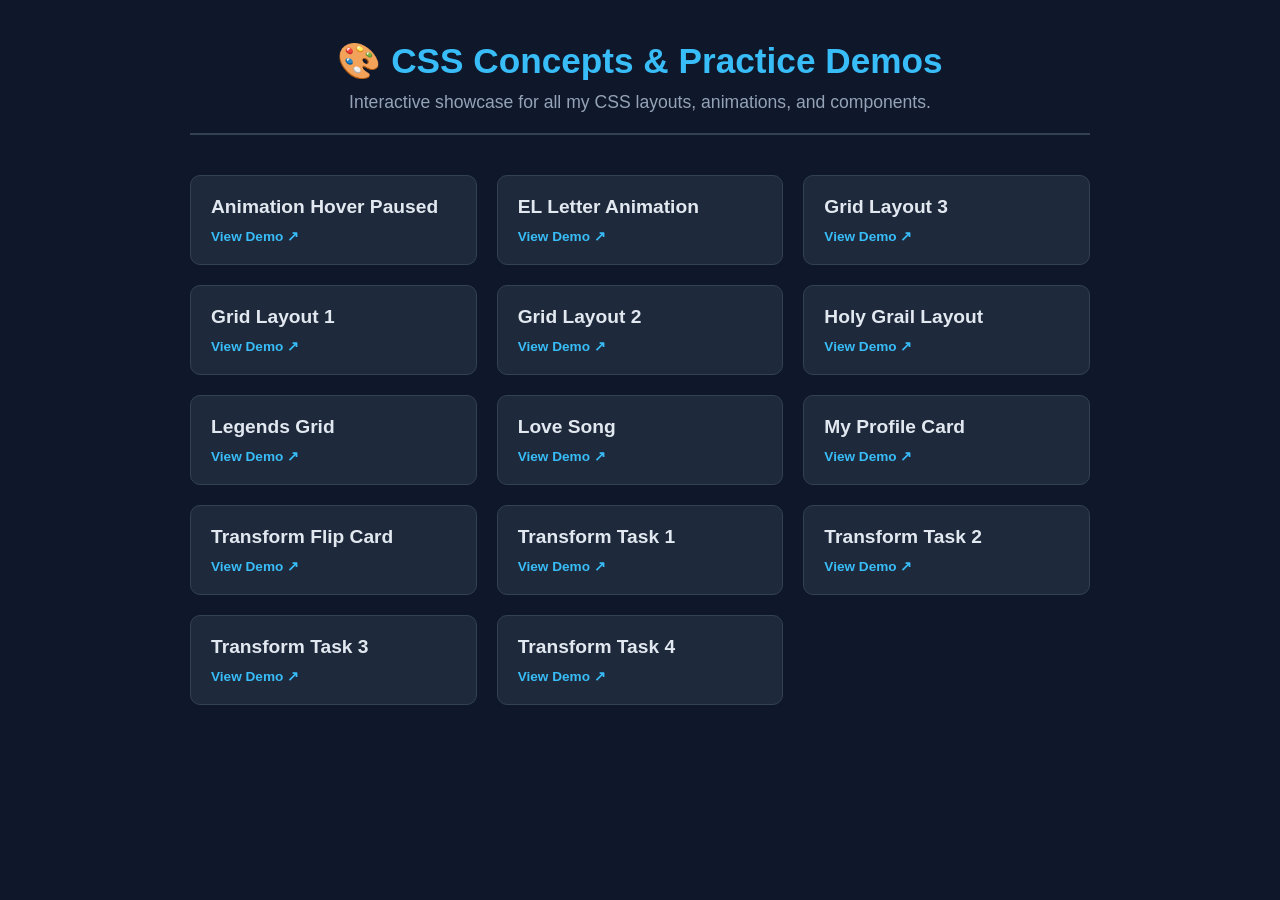
<file: index.html>
<!DOCTYPE html>
<html lang="en">
<head>
  <meta charset="UTF-8">
  <meta name="viewport" content="width=device-width, initial-scale=1.0">
  <title>CSS Concepts & Practices Showcase</title>
  <style>
    * {
      box-sizing: border-box;
      margin: 0;
      padding: 0;
    }
    body {
      font-family: 'Segoe UI', Tahoma, Geneva, Verdana, sans-serif;
      background-color: #0f172a;
      color: #f8fafc;
      padding: 40px 20px;
      min-height: 100vh;
    }
    .container {
      max-width: 900px;
      margin: 0 auto;
    }
    header {
      text-align: center;
      margin-bottom: 40px;
      border-bottom: 2px solid #334155;
      padding-bottom: 20px;
    }
    h1 {
      color: #38bdf8;
      font-size: 2.2rem;
      margin-bottom: 10px;
    }
    p {
      color: #94a3b8;
      font-size: 1.1rem;
    }
    .grid {
      display: grid;
      grid-template-columns: repeat(auto-fit, minmax(250px, 1fr));
      gap: 20px;
    }
    .card {
      background-color: #1e293b;
      border: 1px solid #334155;
      border-radius: 10px;
      padding: 20px;
      text-decoration: none;
      color: #f8fafc;
      transition: transform 0.2s ease, border-color 0.2s ease;
      display: flex;
      flex-direction: column;
      justify-content: space-between;
    }
    .card:hover {
      transform: translateY(-5px);
      border-color: #38bdf8;
    }
    .card h3 {
      font-size: 1.2rem;
      color: #e2e8f0;
      margin-bottom: 10px;
    }
    .card span {
      font-size: 0.85rem;
      color: #38bdf8;
      font-weight: bold;
    }
  </style>
</head>
<body>

  <div class="container">
    <header>
      <h1>🎨 CSS Concepts & Practice Demos</h1>
      <p>Interactive showcase for all my CSS layouts, animations, and components.</p>
    </header>

    <div class="grid">
      <a href="./AnimationHoverPaused/index.html" class="card" target="_blank">
        <h3>Animation Hover Paused</h3>
        <span>View Demo ↗</span>
      </a>

      <a href="./EL%20Letter%20Animation/index.html" class="card" target="_blank">
        <h3>EL Letter Animation</h3>
        <span>View Demo ↗</span>
      </a>

      <a href="./Grid%20Layout%203/index.html" class="card" target="_blank">
        <h3>Grid Layout 3</h3>
        <span>View Demo ↗</span>
      </a>

      <a href="./Grid%20Layout1/index.html" class="card" target="_blank">
        <h3>Grid Layout 1</h3>
        <span>View Demo ↗</span>
      </a>

      <a href="./Grid%20Layout2/index.html" class="card" target="_blank">
        <h3>Grid Layout 2</h3>
        <span>View Demo ↗</span>
      </a>

      <a href="./Holy%20Grail%20Layout/index.html" class="card" target="_blank">
        <h3>Holy Grail Layout</h3>
        <span>View Demo ↗</span>
      </a>

      <a href="./legends-grid/index.html" class="card" target="_blank">
        <h3>Legends Grid</h3>
        <span>View Demo ↗</span>
      </a>

      <a href="./LoveSong/index.html" class="card" target="_blank">
        <h3>Love Song</h3>
        <span>View Demo ↗</span>
      </a>

      <a href="./my-profile-card/index.html" class="card" target="_blank">
        <h3>My Profile Card</h3>
        <span>View Demo ↗</span>
      </a>

      <a href="./Transform-flipCard/index.html" class="card" target="_blank">
        <h3>Transform Flip Card</h3>
        <span>View Demo ↗</span>
      </a>

      <a href="./Transform-task1/index.html" class="card" target="_blank">
        <h3>Transform Task 1</h3>
        <span>View Demo ↗</span>
      </a>

      <a href="./Transform-task2/index.html" class="card" target="_blank">
        <h3>Transform Task 2</h3>
        <span>View Demo ↗</span>
      </a>

      <a href="./Transform-task3/index.html" class="card" target="_blank">
        <h3>Transform Task 3</h3>
        <span>View Demo ↗</span>
      </a>

      <a href="./Transform-task4/index.html" class="card" target="_blank">
        <h3>Transform Task 4</h3>
        <span>View Demo ↗</span>
      </a>
    </div>
  </div>

</body>
</html>
</file>
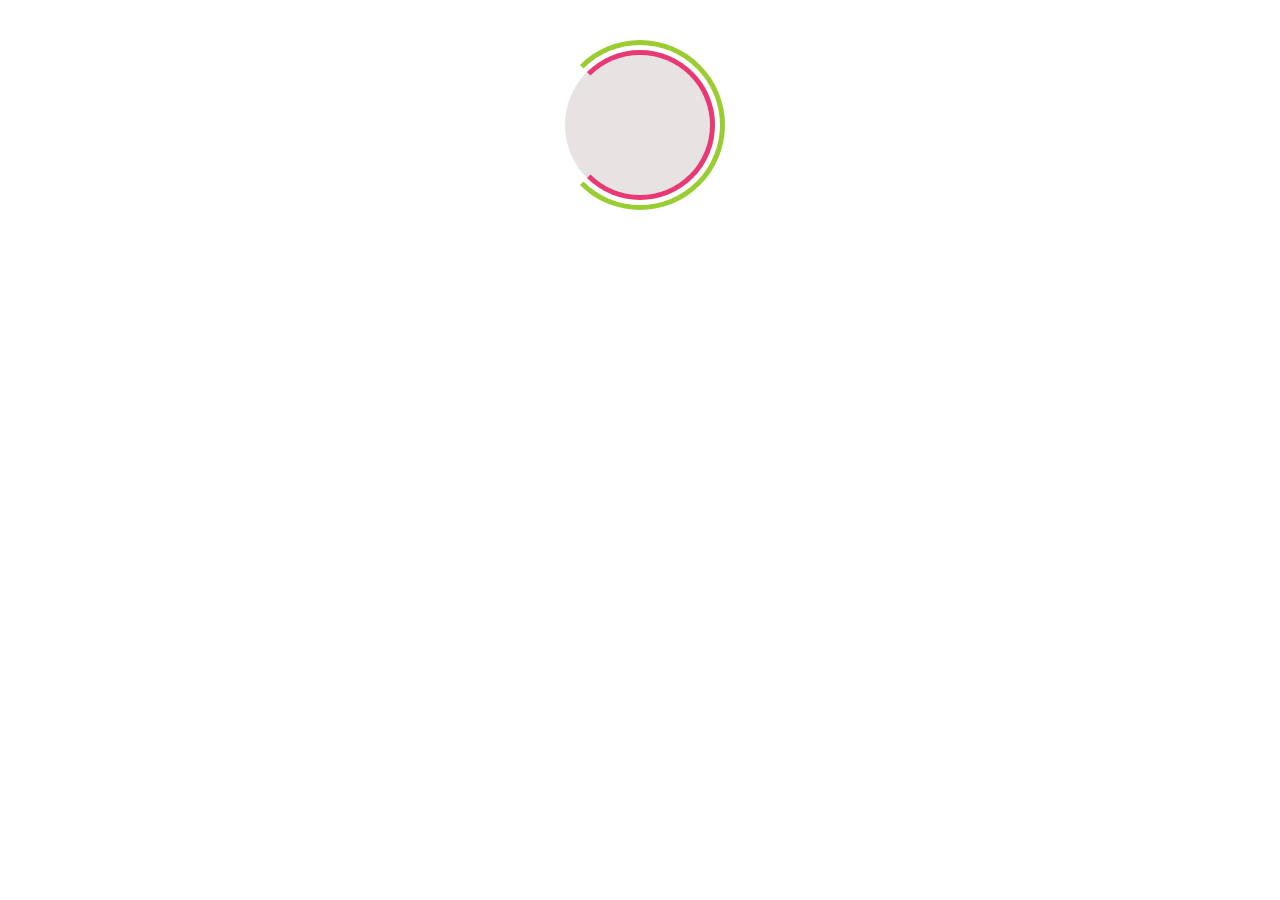
<file: AnimationHoverPaused/index.html>
<!DOCTYPE html>
<html lang="en">
<head>
    <meta charset="UTF-8">
    <meta name="viewport" content="width=device-width, initial-scale=1.0">
    <link rel="stylesheet" href="style.css">
    <title>Document</title>
</head>
<body>
<div>
    <h1></h1>
</div>
</body>
</html>
</file>
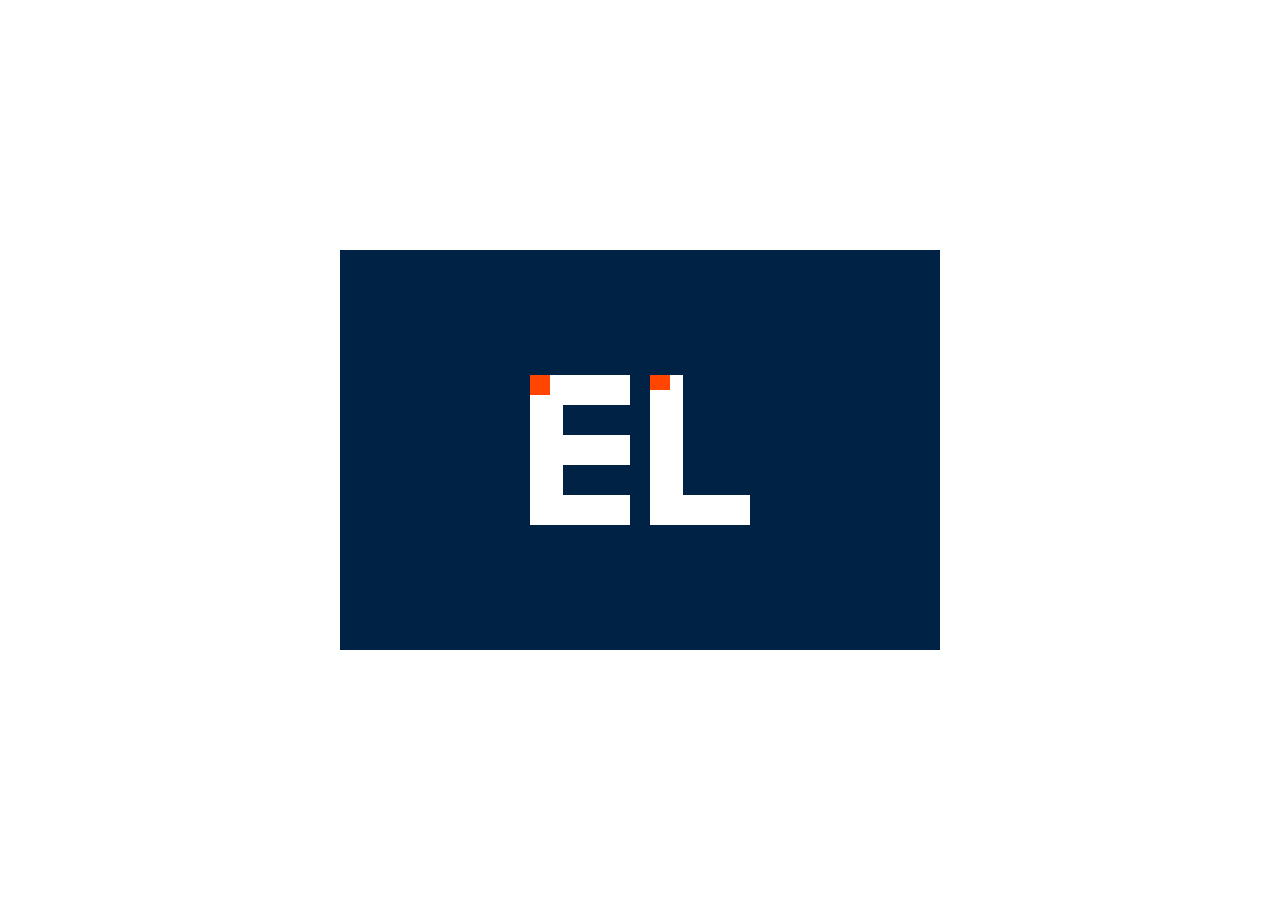
<file: EL Letter Animation/index.html>
<!DOCTYPE html>
<html lang="en">
<head>
    <meta charset="UTF-8">
    <meta name="viewport" content="width=device-width, initial-scale=1.0">
    <link rel="stylesheet" href="style.css">
    <title>Document</title>
</head>
<body>
<div class="parent">

<div class="E">
  <div class="first"></div>
  <div class="sec"></div>
  <div class="third"></div>
  <div class="fourth"></div>

</div>
<div class="L">
  <div class="Pone"></div>
  <div class="Ptwo"></div>
</div>

</div>
</body>
</html>
</file>
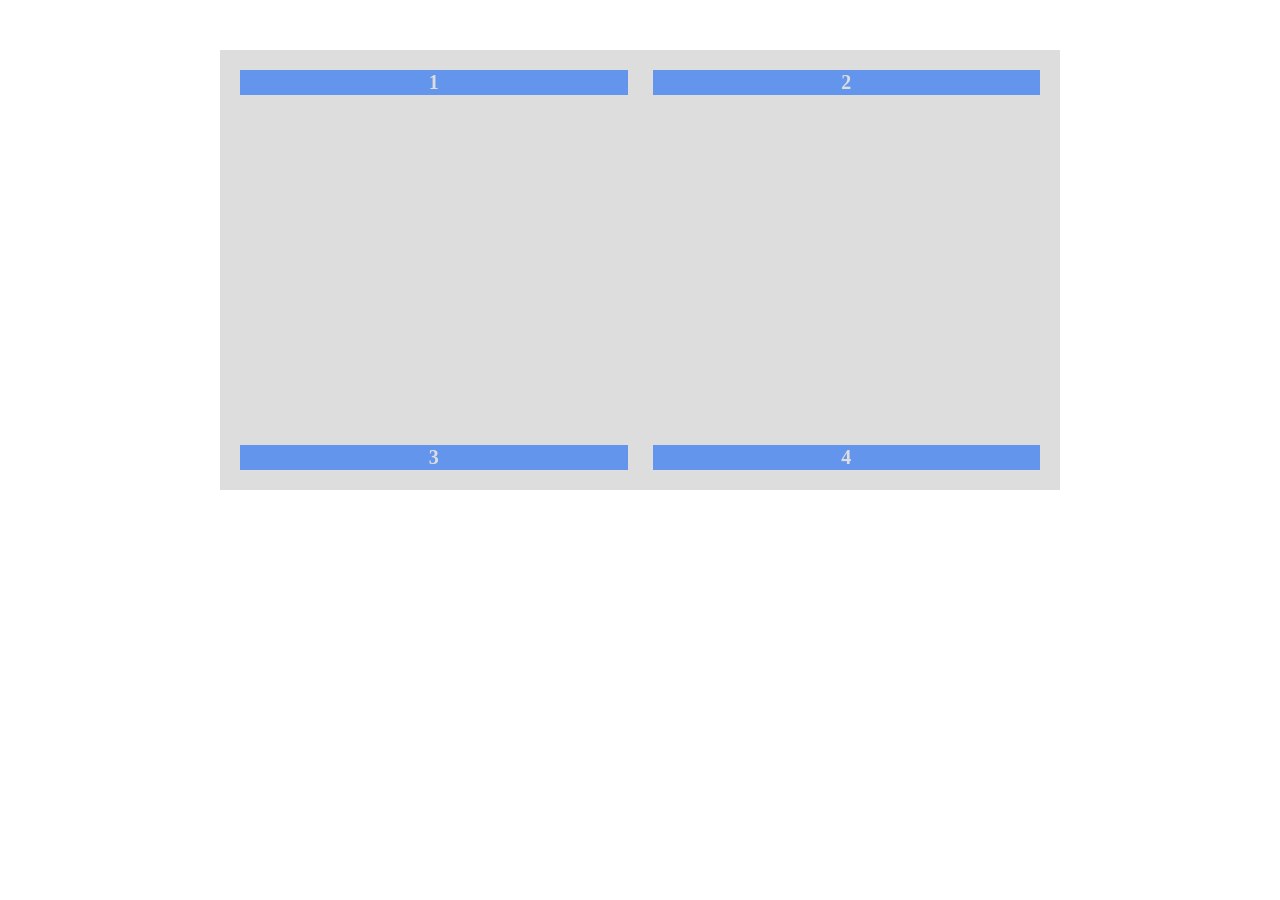
<file: Grid Layout 3/index.html>
<!DOCTYPE html>
<html lang="en">
<head>
    <meta charset="UTF-8">
    <meta name="viewport" content="width=device-width, initial-scale=1.0">
    <link rel="stylesheet" href="style.css">
    <title>Document</title>
</head>
<body>

<div class="grid">
  <div>1</div>
  <div>2</div>
  <div>3</div>
  <div>4</div>
</div>

</body>
</html>
</file>
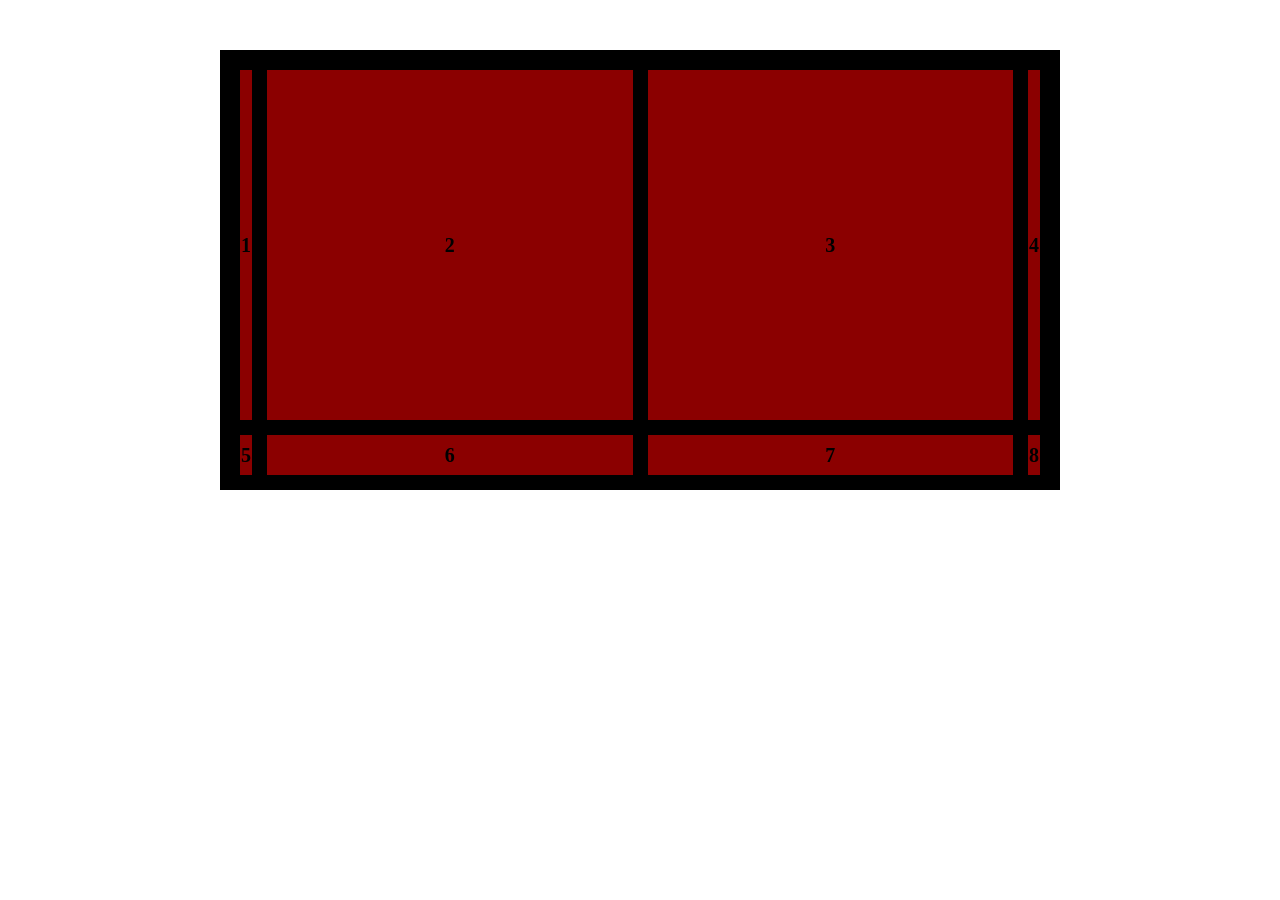
<file: Grid Layout1/index.html>
<!DOCTYPE html>
<html lang="en">
<head>
    <meta charset="UTF-8">
    <meta name="viewport" content="width=device-width, initial-scale=1.0">
    <link rel="stylesheet" href="style.css">
    <title>Document</title>
</head>
<body>

<div class="grid">
  <div>1</div>
  <div>2</div>
  <div>3</div>
  <div>4</div>
  <div>5</div>
  <div>6</div>
  <div>7</div>
  <div>8</div>
</div>

</body>
</html>
</file>
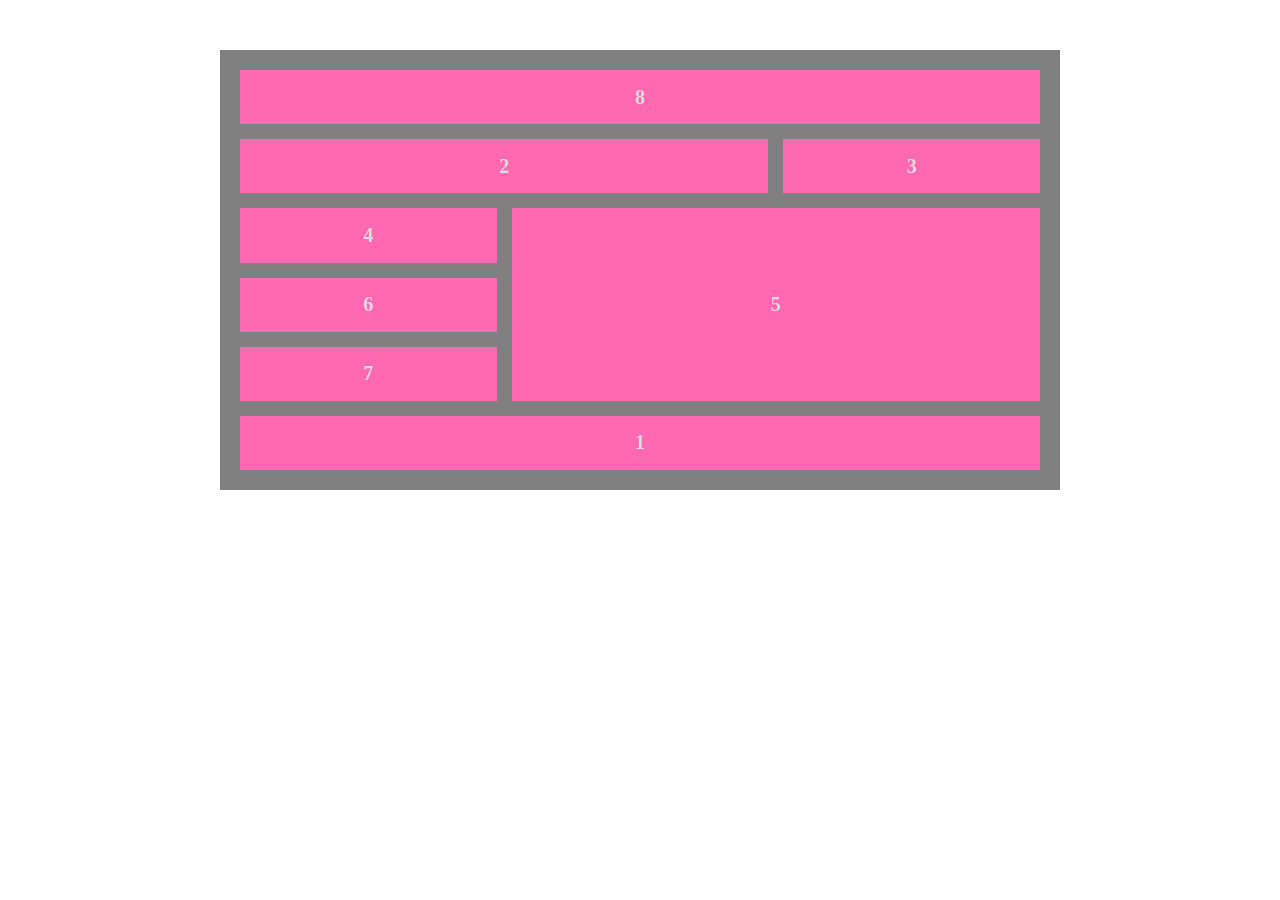
<file: Grid Layout2/index.html>
<!DOCTYPE html>
<html lang="en">
<head>
    <meta charset="UTF-8">
    <meta name="viewport" content="width=device-width, initial-scale=1.0">
    <link rel="stylesheet" href="style.css">
    <title>Document</title>
</head>
<body>

<div class="grid">
  <div class="one">1</div>
  <div class="two">2</div>
  <div class="three">3</div>
  <div class="four">4</div>
  <div class="five">5</div>
  <div class="six">6</div>
  <div class="seven">7</div>
  <div class="eight">8</div>
</div>

</body>
</html>
</file>
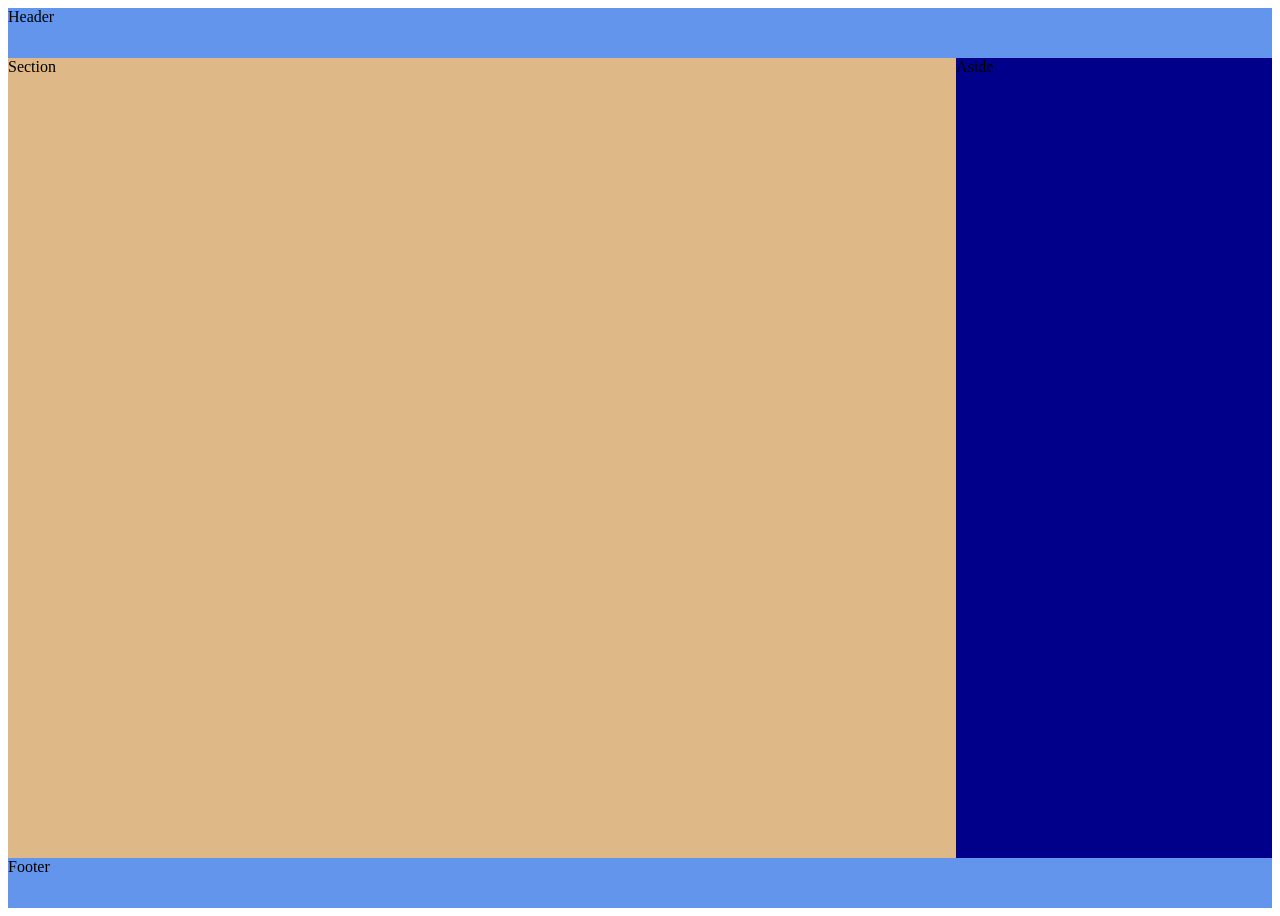
<file: Holy Grail Layout/index.html>
<!DOCTYPE html>
<html lang="en">
<head>
    <meta charset="UTF-8">
    <meta name="viewport" content="width=device-width, initial-scale=1.0">
    <link rel="stylesheet" href="style.css">
    <title>Document</title>
</head>
<body>

<div class="layout">
  <header>Header</header>
  <section>Section</section>
  <aside>Aside</aside>
  <footer>Footer</footer>
</div>
  
</div>

</body>
</html>
</file>
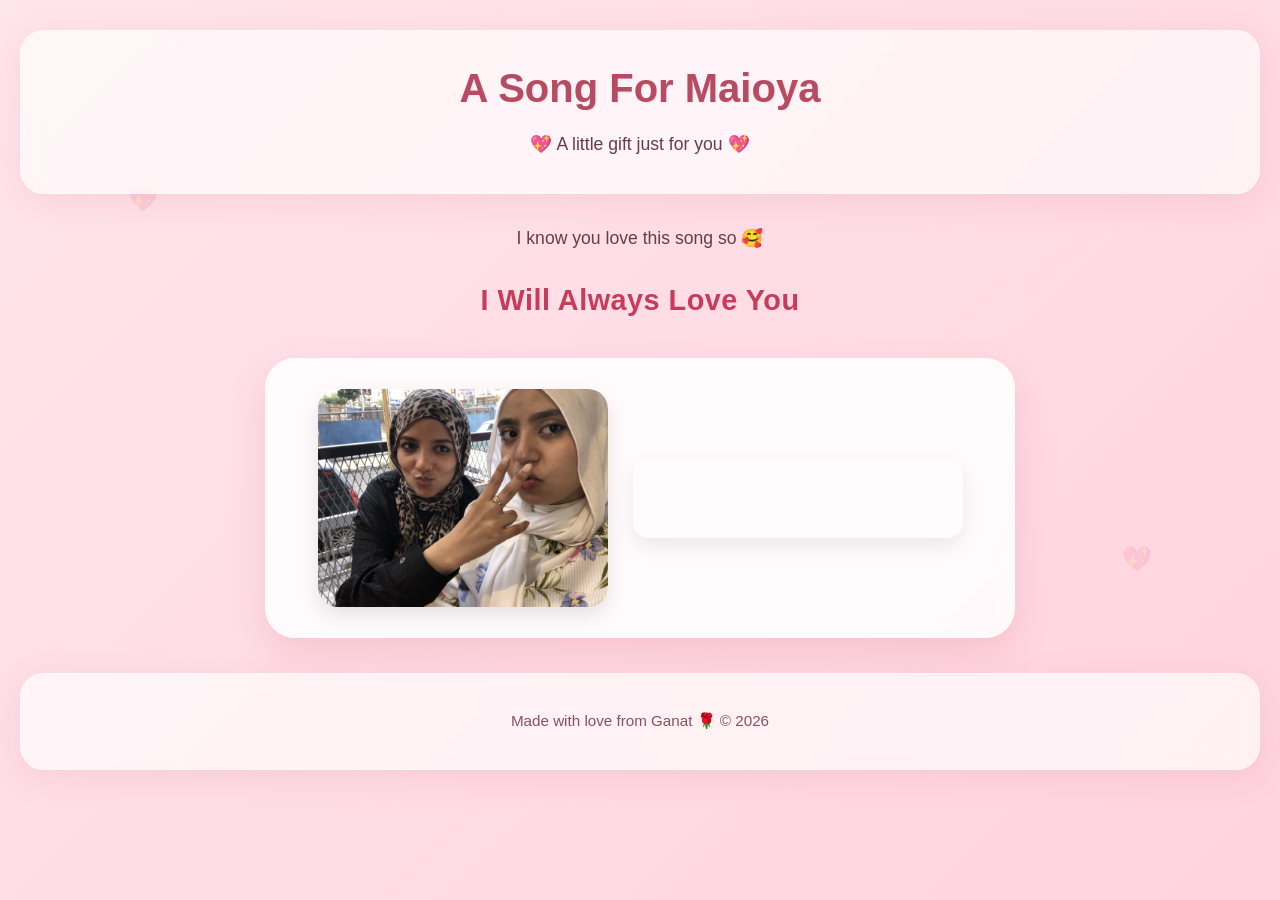
<file: LoveSong/index.html>
<!DOCTYPE html>
<html lang="en">
<head>
    <meta charset="UTF-8">
    <meta name="description" content="A Song For Maioya">
    <meta name="viewport" content="width=device-width, initial-scale=1.0">
    <title>A Gift for You</title>
    <link rel="stylesheet" href="style.css">
</head>
<body>

  <header>
    <h1>A Song For Maioya</h1>
    <p>💖 A little gift just for you 💖</p>
  </header>

  <main>
    <p>I know you love this song so 🥰</p>
    <h2>I Will Always Love You</h2>

    <div class="song-card">
      <img src="photo2.jpg" alt="😘">
      <iframe data-testid="embed-iframe" src="https://open.spotify.com/embed/track/2PPN1HFpVotjq7oJIqQbnx?utm_source=generator&si=9d7ff781ad8f46c5" width="100%" height="352" frameBorder="0" allowfullscreen="" allow="autoplay; clipboard-write; encrypted-media; fullscreen; picture-in-picture" loading="lazy"></iframe>
    </div>
  </main>

  <footer>
    <p>Made with love from Ganat 🌹 © 2026</p>
  </footer>

</body>
</html>
</file>
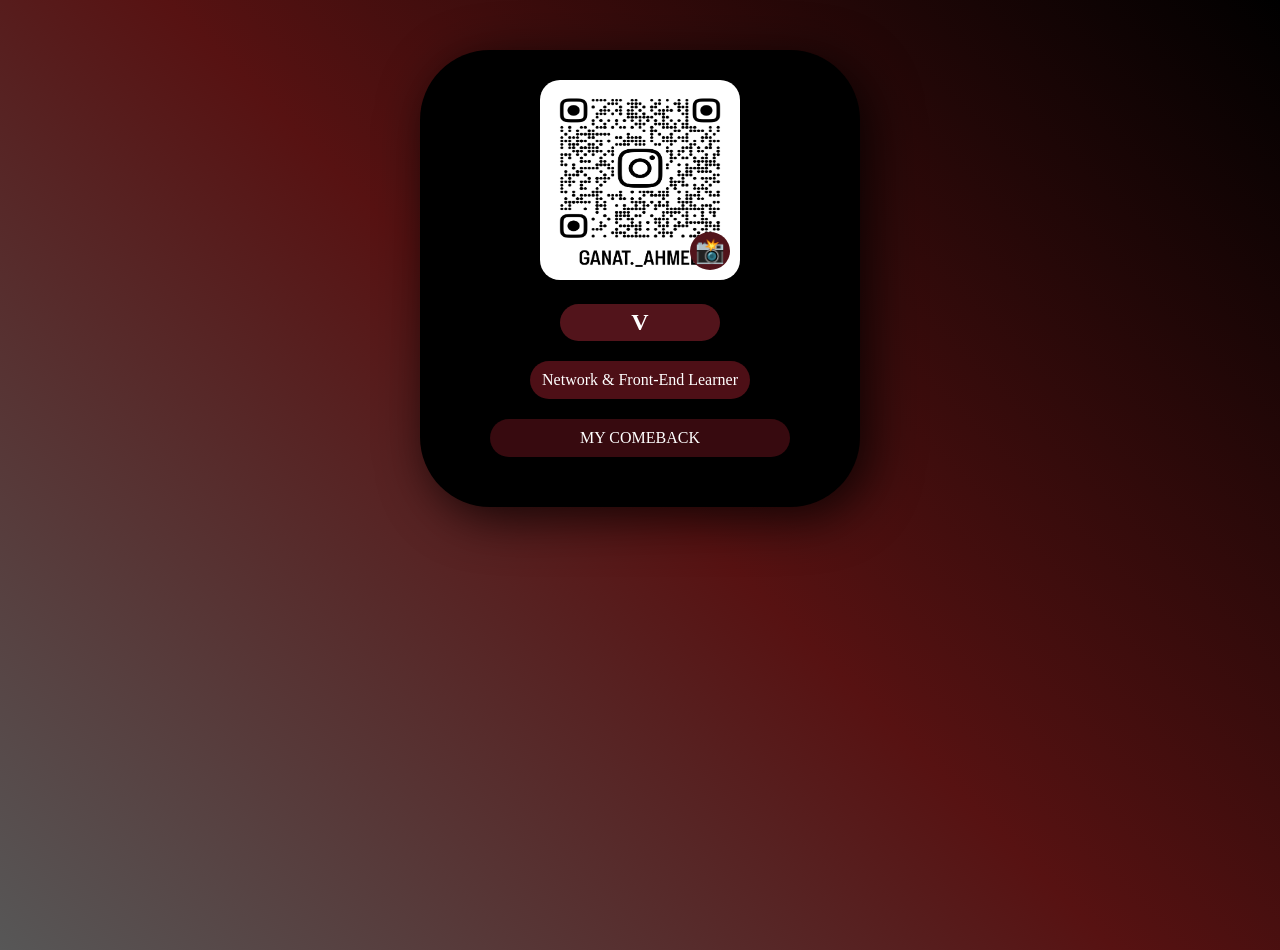
<file: my-profile-card/index.html>
<!DOCTYPE html>
<html lang="ar" dir="rtl">
<head>
    <meta charset="UTF-8">
    <meta name="viewport" content="width=device-width, initial-scale=1.0">
    <title>Ganat's Profile Card</title>
    <link rel="stylesheet" href="style.css">
</head>
<body>
    
    <div class="card">
        <div class="profile-image">
             <img src="ganat._ahmed_qr.png" alt="Profile Image" class="profile-pic">
             <span class="icon">📸</span>
        </div>
       <h2 class="name"> V </h2>
        <p class="title">Network & Front-End Learner</p>
        <p class="bio">MY COMEBACK </p>
        
    </div>

</body>
</html>
</file>
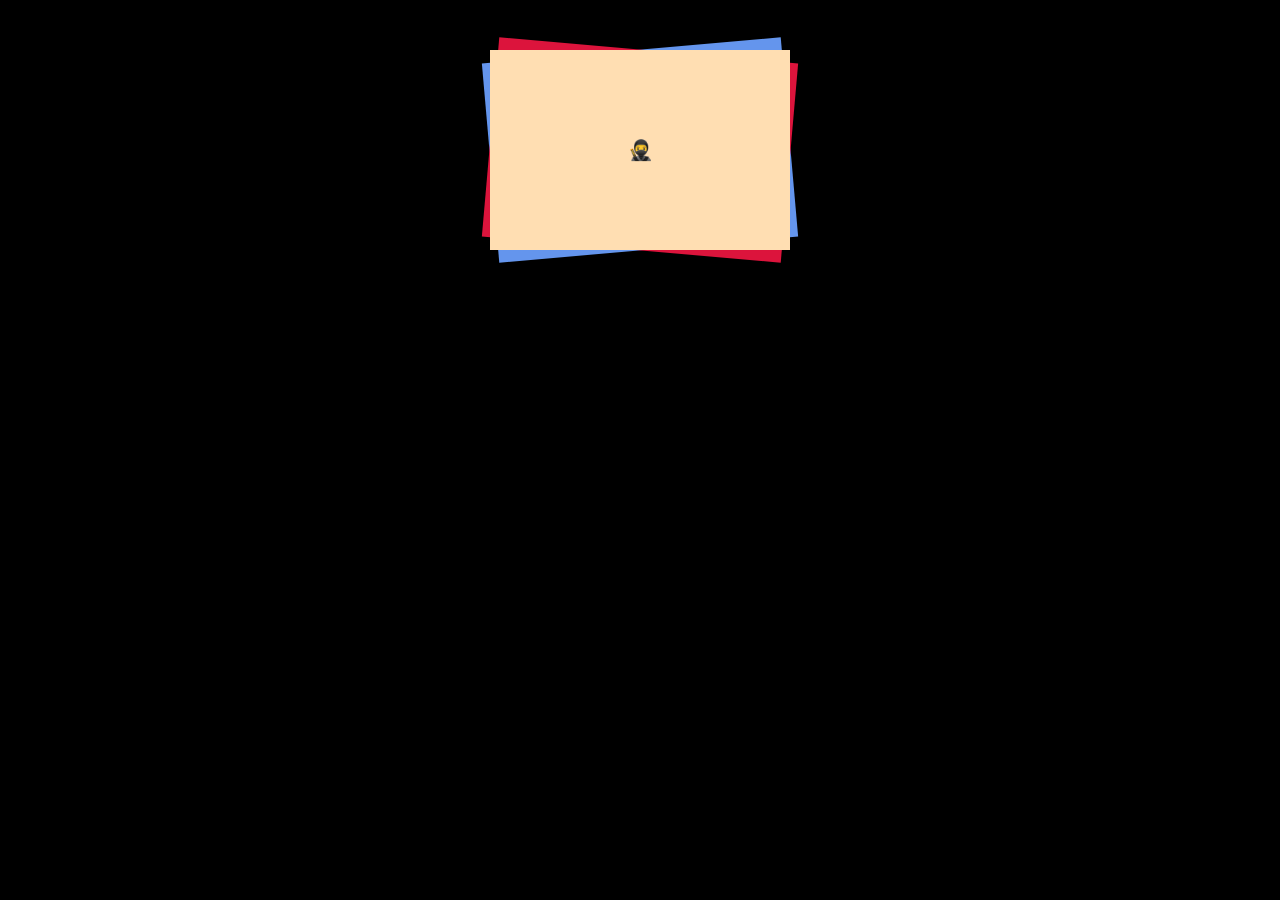
<file: Transform-task1/index.html>
<!DOCTYPE html>
<html lang="en">
<head>
    <meta charset="UTF-8">
    <meta name="viewport" content="width=device-width, initial-scale=1.0">
    <link rel="stylesheet" href="style.css">
    <title>Document</title>
</head>
<body>
<div>🥷</div>
</body>
</html>
</file>
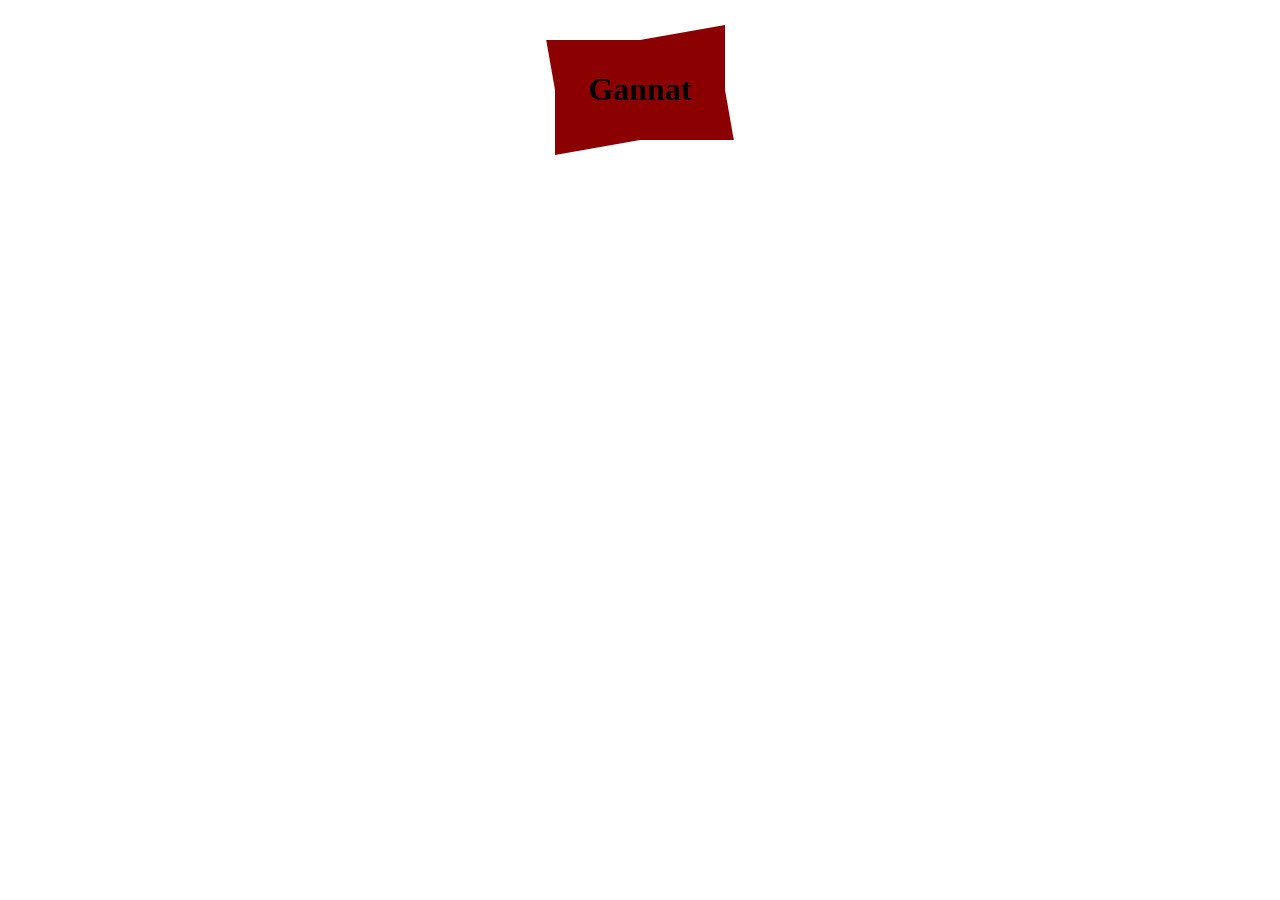
<file: Transform-task3/index.html>
<!DOCTYPE html>
<html lang="en">
<head>
    <meta charset="UTF-8">
    <meta name="viewport" content="width=device-width, initial-scale=1.0">
    <link rel="stylesheet" href="style.css">
    <title>Document</title>
</head>
<body>
<div>
    <h1>Gannat</h1>
</div>
</body>
</html>
</file>
<file: AnimationHoverPaused/style.css>
* {
  box-sizing: border-box;
  margin: 0;
}
div {
  width: 150px;
  height: 150px;
  background-color: #e8e3e3;
  position: relative;
  margin: 50px auto;
  border-radius: 50%;
  border: 5px solid #e91e62db;
  border-left-color: transparent;
  animation-name: spin;
  animation-duration: 1s;
  animation-timing-function: linear;  
  animation-play-state: running;
  animation-iteration-count: infinite;
}
div::before,div::after{
    content: "";    
    position: absolute;
    /* width: 100%;
    height: 100%;
    padding: 10px; */
    border-radius: 50%;
    z-index: -1;
}
div::before{
    border: 5px solid  cornflowerblue;
    border-right-color: transparent;
    top: 10px;
    left: 10px;
    right: 10px;
    bottom: 10px;
    
}
div::after{
    border: 5px solid  yellowgreen;
    border-left-color: transparent;
    top: -15px;
    left: -15px;
    right: -15px;
    bottom: -15px
}
div:hover,
div:hover::before,
div:hover::after {
  animation-play-state: running;
}
@keyframes spin{
    0%{rotate: 0deg;}
    100%{rotate: 360deg;}
}
</file>
<file: EL Letter Animation/style.css>
* {
  box-sizing: border-box;
  margin: 0;
}
body {
  height: 100vh;
  display: grid;
  justify-content: center;
  align-items: center;
}
.parent{
    background-color: rgb(0, 35, 69);
    width: 600px;
    height: 400px;
    display: flex;
    gap: 20px;
    justify-content: center;
    align-items: center;
}
.E{
    display: grid;
    grid-template-columns: repeat(3,1fr);    
    grid-template-rows: repeat(5,1fr);    
    width: 100px;
    height: 150px;
    /* background-color: bisque; */
    position: relative;
    
}
.E div {
  background-color: #fff;
}
.first{
    grid-row: 1/2 ;
    grid-column: 1 / 4;
}
.sec{
    grid-row: 1 / 6;    
    grid-column: 1 / 2;
}
.third {
  grid-row: 3 / 4;
  grid-column: 1 / 4;
}
.fourth {
    grid-row: 5/6 ;
    grid-column: 1 / 4;
}
.E .fifth {
  background-color: transparent;
}
.L{
    display: grid;
    width: 100px;
    height: 150px;
    grid-template-columns: repeat(3,1fr);    
    grid-template-rows: repeat(5,1fr);
    position: relative;
}
.L div {
  background-color: #fff;
}
.Pone{
    grid-row: 1/6 ;
    grid-column: 1 / 2;   
}
.Ptwo{
    grid-row: 5/6 ;
    grid-column: 1 / 4;
}
/* .L .Pthree, 
.L .Pfour, 
.L .Pfive {
  background-color: transparent;
} */
.E::before{
    content:" ";
    position: absolute;
    width: 20px;
    height: 20px;
    background-color: orangered;
    animation:E 8s linear infinite;
} 
@keyframes E {
  0% { top: 0; left: 70px; }
  12% { top: 0; left: 0; }
  25% { top: 60px; left: 0; }
  37% { top: 60px; left: 70px; }
  50% { top: 60px; left: 0; }
  62% { top: 120px; left: 0; }
  75% { top: 120px; left: 70px; }
  87% { top: 120px; left: 0; }
  94% { top: 0; left: 0; }
  100% { top: 0; left: 70px; }
}
.L::before{
    content:" ";
    position: absolute;
    width: 20px;
    height: 15px;
    background-color: orangered;
    animation:L 4s linear infinite;
}
@keyframes L{
    0%{ top: 135px; left: 85px; }
    25%{ top: 135px; left: 0; }
    50%{ top: 0; left: 0; }
    75% { top: 135px; left: 0; }
    100%{ top: 135px; left: 85px; }    
}
</file>
<file: Grid Layout 3/style.css>
.grid {
  background-color: #ddd;
  padding: 20px;
  width: 800px;
  height: 400px;
  margin: 50px auto;
  display: grid;
  grid-template-columns: repeat(2,1fr);
  grid-template-rows:repeat(2,25px) ;
  gap:25px ;
  align-content: space-between;
}
.grid div{
    background-color: cornflowerblue; 
    display: grid;
    place-items:center ;
    font-weight: bold;
    font-size: 20px;   
    color: #ddd;
}
</file>
<file: Grid Layout1/style.css>
.grid {
  background-color: #000000;
  padding: 20px;
  width: 800px;
  height: 400px;
  display: grid;
  grid-template-columns:1.5% repeat(2,1fr) 1.5% ;
  grid-template-rows:350px 40px;
   gap:15px ;
   margin: 50px auto;
   
}
.grid div{
    background-color:darkred;
    display: grid;
    place-items: center;
    font-size: 20px;
  font-weight: bold;
    }
</file>
<file: Grid Layout2/style.css>
.grid {
  background-color:grey;
  padding: 20px;
  width: 800px;
  height: 400px;
  margin: 50px auto;
  display: grid ;
  grid-template-rows:repeat(6,1fr) ;
  grid-template-columns:1fr repeat(2,1fr) ;
  gap:15px ;
}
.grid div
{
    background-color: hotpink;
    font-size: 20px;
    font-weight: bold;
    color: #ddd;
    display: grid;
    place-items: center;
    
}
.eight{
grid-row:1 ;    
grid-column:1/span 3 ;    
}
.one{
grid-row:6 ;    
grid-column:1/span 3 ;
}
.two{
grid-row:2 ;    
grid-column:1/span 2;
}
.three{
grid-row:2 ;    
grid-column:3 ;
}
.four{
grid-row:3 ;    
grid-column:1 ; 
}
.five{
grid-row: 3 / span 3; 
grid-column: 2/span 2;

}
.six{
grid-row:4 ;    
grid-column:1 ;
}
.seven{
grid-row:5 ;    
grid-column:1 ;
}
</file>
<file: Holy Grail Layout/style.css>
.layout{
  height: 100vh;
  display: grid;
  grid-template-columns:3fr 1fr ; 
  grid-template-rows:50px 1fr 50px;
  grid-template-areas:"Header Header"
                      "Section Aside" 
                      "Footer Footer";
  }
header{
  grid-area: Header;
  background-color: cornflowerblue;
}
section{
  grid-area: Section;
  background-color: burlywood;
  
}
aside{
  grid-area: Aside;
  background-color: darkblue;
}
footer{
  grid-area: Footer;
  background-color: cornflowerblue;

}
</file>
<file: LoveSong/style.css>
* {
  margin: 0;
  padding: 0;
  box-sizing: border-box;
  font-family: 'Segoe UI', Roboto, Helvetica, Arial, sans-serif;
}

body {
  background: linear-gradient(135deg, #ffe5ec 0%, #ffc2d1 50%, #ffe5ec 100%);
  background-size: 400% 400%;
  animation: gradientBG 15s ease infinite;
  color: #4a2831;
  line-height: 1.6;
  padding: 30px 20px;
  min-height: 100vh;
  position: relative;
  overflow-x: hidden;
}

@keyframes gradientBG {
  0% { background-position: 0% 50%; }
  50% { background-position: 100% 50%; }
  100% { background-position: 0% 50%; }
}

body::before, body::after {
  content: "💖";
  position: absolute;
  font-size: 24px;
  opacity: 0.15;
  animation: floatHearts 6s ease-in-out infinite;
  z-index: -1;
}
body::before { left: 10%; top: 20%; animation-delay: 0s; }
body::after { right: 10%; top: 60%; animation-delay: 3s; }

@keyframes floatHearts {
  0%, 100% { transform: translateY(0) scale(1); }
  50% { transform: translateY(-20px) scale(1.2); }
}

header, footer {
  text-align: center;
  padding: 25px 20px;
  background: rgba(255, 255, 255, 0.65);
  backdrop-filter: blur(10px); 
  -webkit-backdrop-filter: blur(10px);
  border: 1px solid rgba(255, 255, 255, 0.5);
  border-radius: 24px;
  margin-bottom: 30px;
  box-shadow: 0 8px 32px rgba(212, 106, 117, 0.15);
}

header h1 {
  color: #b84a62;
  font-size: 2.5em;
  margin-bottom: 10px;
  text-shadow: 1px 1px 2px rgba(0,0,0,0.05);
  animation: heartBeat 2s ease-in-out infinite;
}

@keyframes heartBeat {
  0%, 100% { transform: scale(1); }
  50% { transform: scale(1.02); }
}
main h2 {
  color: #c93b5a;
  margin: 25px 0;
  text-align: center;
  font-weight: 700;
  font-size: 1.8em;
  letter-spacing: 0.5px;
}
p {
  margin: 10px 0;
  text-align: center;
  color: #693c47;
  font-size: 1.1em;
  font-weight: 500;
}
.song-card {
  display: flex;
  flex-wrap: wrap;
  justify-content: center;
  align-items: center;
  gap: 25px;
  margin: 35px auto;
  background: rgba(255, 255, 255, 0.85);
  backdrop-filter: blur(8px);
  -webkit-backdrop-filter: blur(8px);
  padding: 30px;
  border-radius: 30px;
  border: 1px solid rgba(255, 255, 255, 0.6);
  box-shadow: 0 15px 35px rgba(212, 106, 117, 0.2);
  max-width: 750px;
  transition: all 0.4s cubic-bezier(0.165, 0.84, 0.44, 1);
}
.song-card:hover {
  transform: translateY(-8px);
  box-shadow: 0 20px 40px rgba(212, 106, 117, 0.35);
  background: rgba(255, 255, 255, 0.95);
}
.song-card img {
  width: 100%;
  max-width: 290px;
  height: auto;
  border-radius: 20px;
  box-shadow: 0 8px 20px rgba(0, 0, 0, 0.1);
  transition: all 0.4s ease;
}
.song-card img:hover {
  transform: scale(1.04) rotate(1deg);
  box-shadow: 0 12px 25px rgba(212, 106, 117, 0.4);
}
.song-card iframe {
  width: 100%;
  max-width: 330px;
  height: 80px;
  border-radius: 16px;
  border: none;
  box-shadow: 0 8px 20px rgba(0, 0, 0, 0.08);
  transition: transform 0.3s ease;
}
.song-card iframe:hover {
  transform: scale(1.02);
}
footer {
  margin-top: 35px;
}
footer p {
  font-size: 0.95em;
  color: #8c4f5e;
}
@media (max-width: 650px) {
  body {
    padding: 15px 10px;
  }
  header h1 {
    font-size: 1.8em;
  }
  main h2 {
    font-size: 1.4em;
  }
  .song-card {
    padding: 20px 15px;
    gap: 15px;
  }
  .song-card img, .song-card iframe {
    max-width: 100%;
  }
}
</file>
<file: my-profile-card/style.css>
body{
    background: #000000;
    background: linear-gradient(225deg, rgba(0, 0, 0, 1) 0%, rgba(87, 18, 18, 1) 50%, rgba(87, 87, 87, 1) 100%);
    color: #fff;
    text-align: center;
    min-height: 100vh;
    margin: 0;
    
}
.card{
    width: 400px;
    height: auto;
    background-color: #000000;
    color: #ffffff;
    border-radius: 70px;
    text-align: center;
    padding: 30px 20px;
    margin: 50px auto;
    box-shadow: 10px 10px 50px rgba(0, 0, 0, 0.8);
}
.profile-image{
    border-radius: 20px;
    width: 200px;
    height: 200px;
    position: relative;
    display: inline-block;

}
.profile-pic{
    width: 100%;
    height: 100%;
    border-radius: 10%;
    
}
.icon{
    position: absolute;
    bottom: 10px;
    right: 10px;
    font-size: 24px;
    color: #fff;
    background-color: #52141b;
    border-radius: 50%;
    padding: 5px;
}
.name{
    background-color: #52141b;
    border-radius: 50px;
    width: 150px;
    padding: 5px;
    margin: 20px auto;
    transition: background-color 0.4s ease-in-out;
}
.title{
     background-color: #4d0f16;
    border-radius: 50px;
    width: 200px;
    margin: 20px auto;
    padding: 10px;
    transition: background-color 0.4s ease-in-out;
}
.bio{       
    background-color: #370a0f;
    border-radius: 50px;
    width: 280px;
    padding: 10px;
    margin: 20px auto;
    padding: 10px;
    transition: background-color 0.4s ease-in-out;
}
.bio:hover, .name:hover, .title:hover{
    background-color: rgb(59, 59, 59);
    cursor:pointer;
}
</file>
<file: Transform-task1/style.css>
body{
  background-color: black;
}
div{
  margin: 50px auto;
  width:300px ;
  height:200px ;
  background-color: rgb(255, 222, 178);
  position: relative;
  display: flex;
  justify-content: center;
  align-items: center;
  font-weight: bold;
  font-size: 20px

}
div::before,div::after{
  content: " ";
  position: absolute ;
  width: 100%;
  height: 100%;
  z-index: -1;
}
div::before{
  background-color: cornflowerblue;
  transform: rotate(-5deg);
}
div::after{
  background-color:crimson;
  transform: rotate(5deg);
}
</file>
<file: Transform-task3/style.css>
:root{
    --main-color:darkred;
}
* {
  box-sizing: border-box;
}
div{
    width: 150px;
    /* background-color: var(--main-color); */
    display: flex;
    justify-content: center;
    align-items: center;
    margin: 50px auto;
    position: relative;
}
div::before,div::after{
    content: "";
    width: 100%;
    height: 100%;
    padding: 10px;
    position: absolute;
    z-index: -1;
}
div::before{
    transform: skewX(10deg) ;
    background-color: var(--main-color);
}
div::after{
    transform: skewY(-10deg);
    background-color: var(--main-color);
}
</file>
